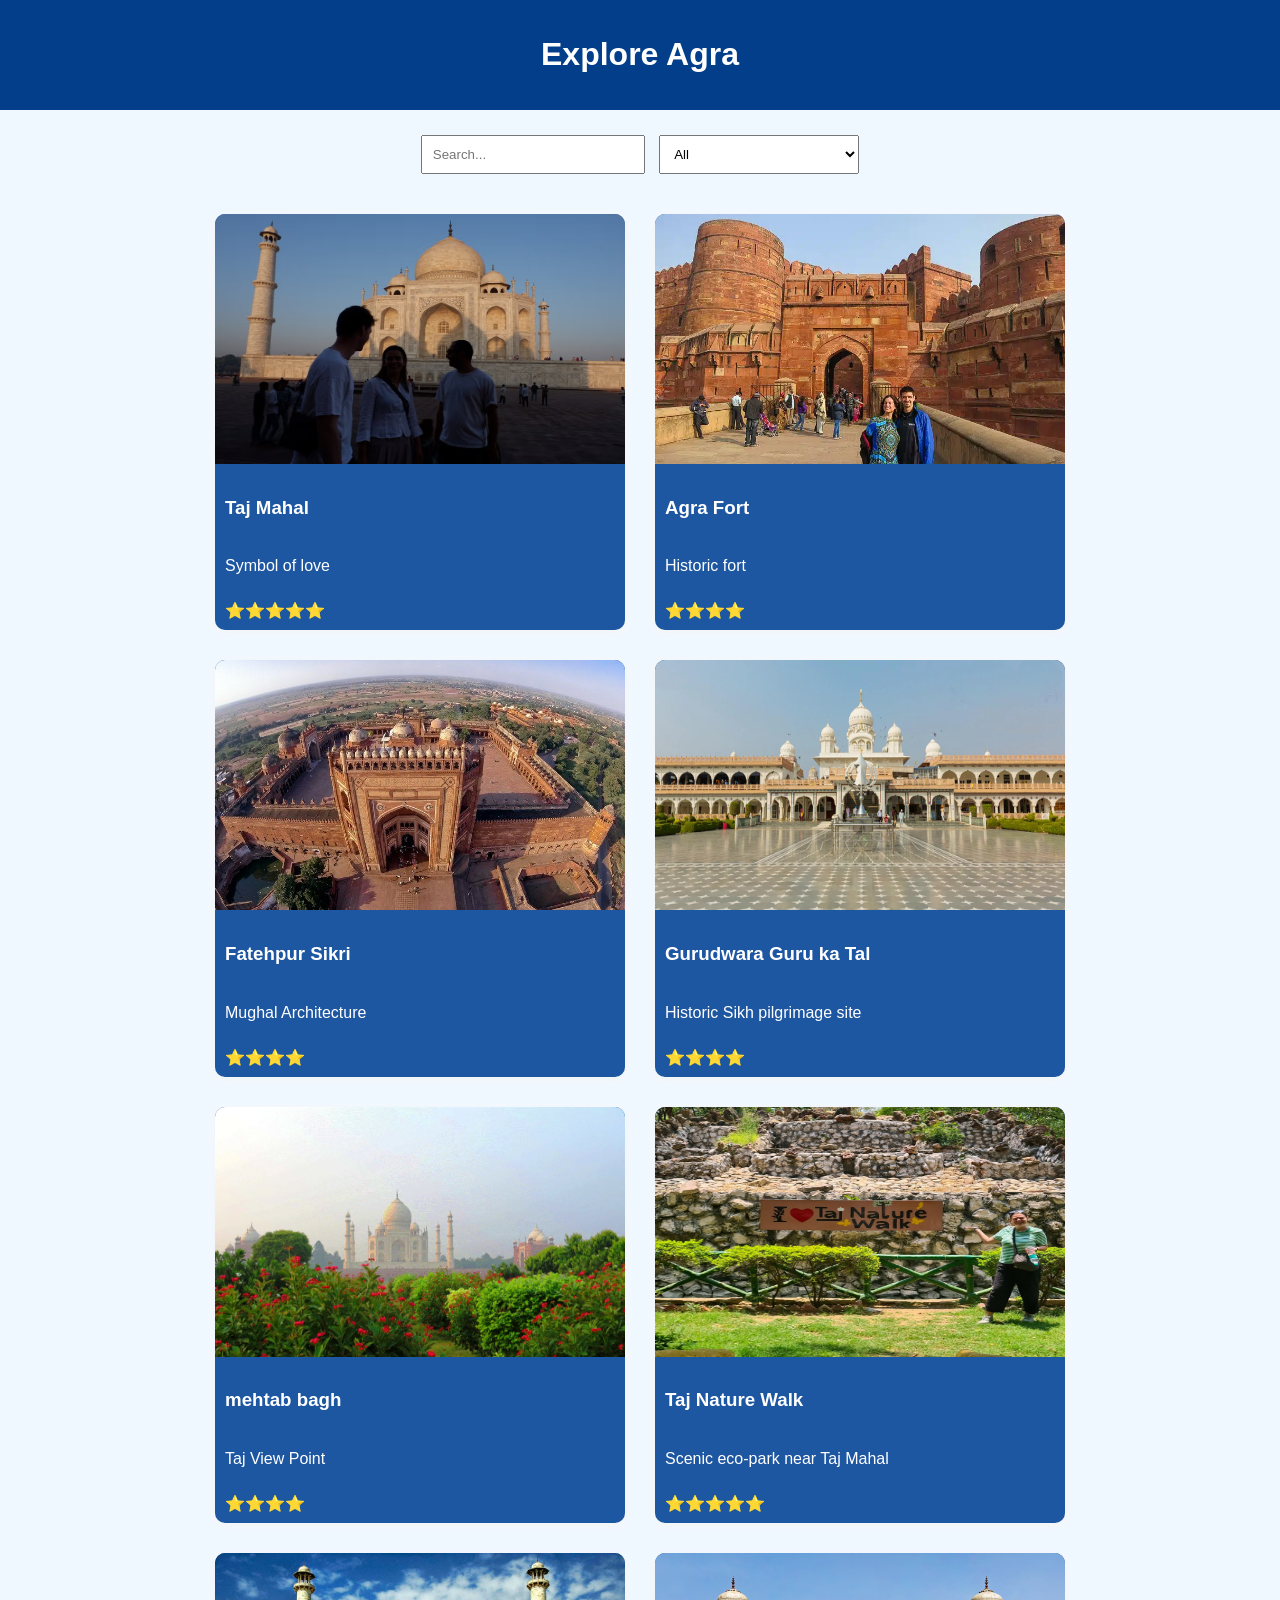
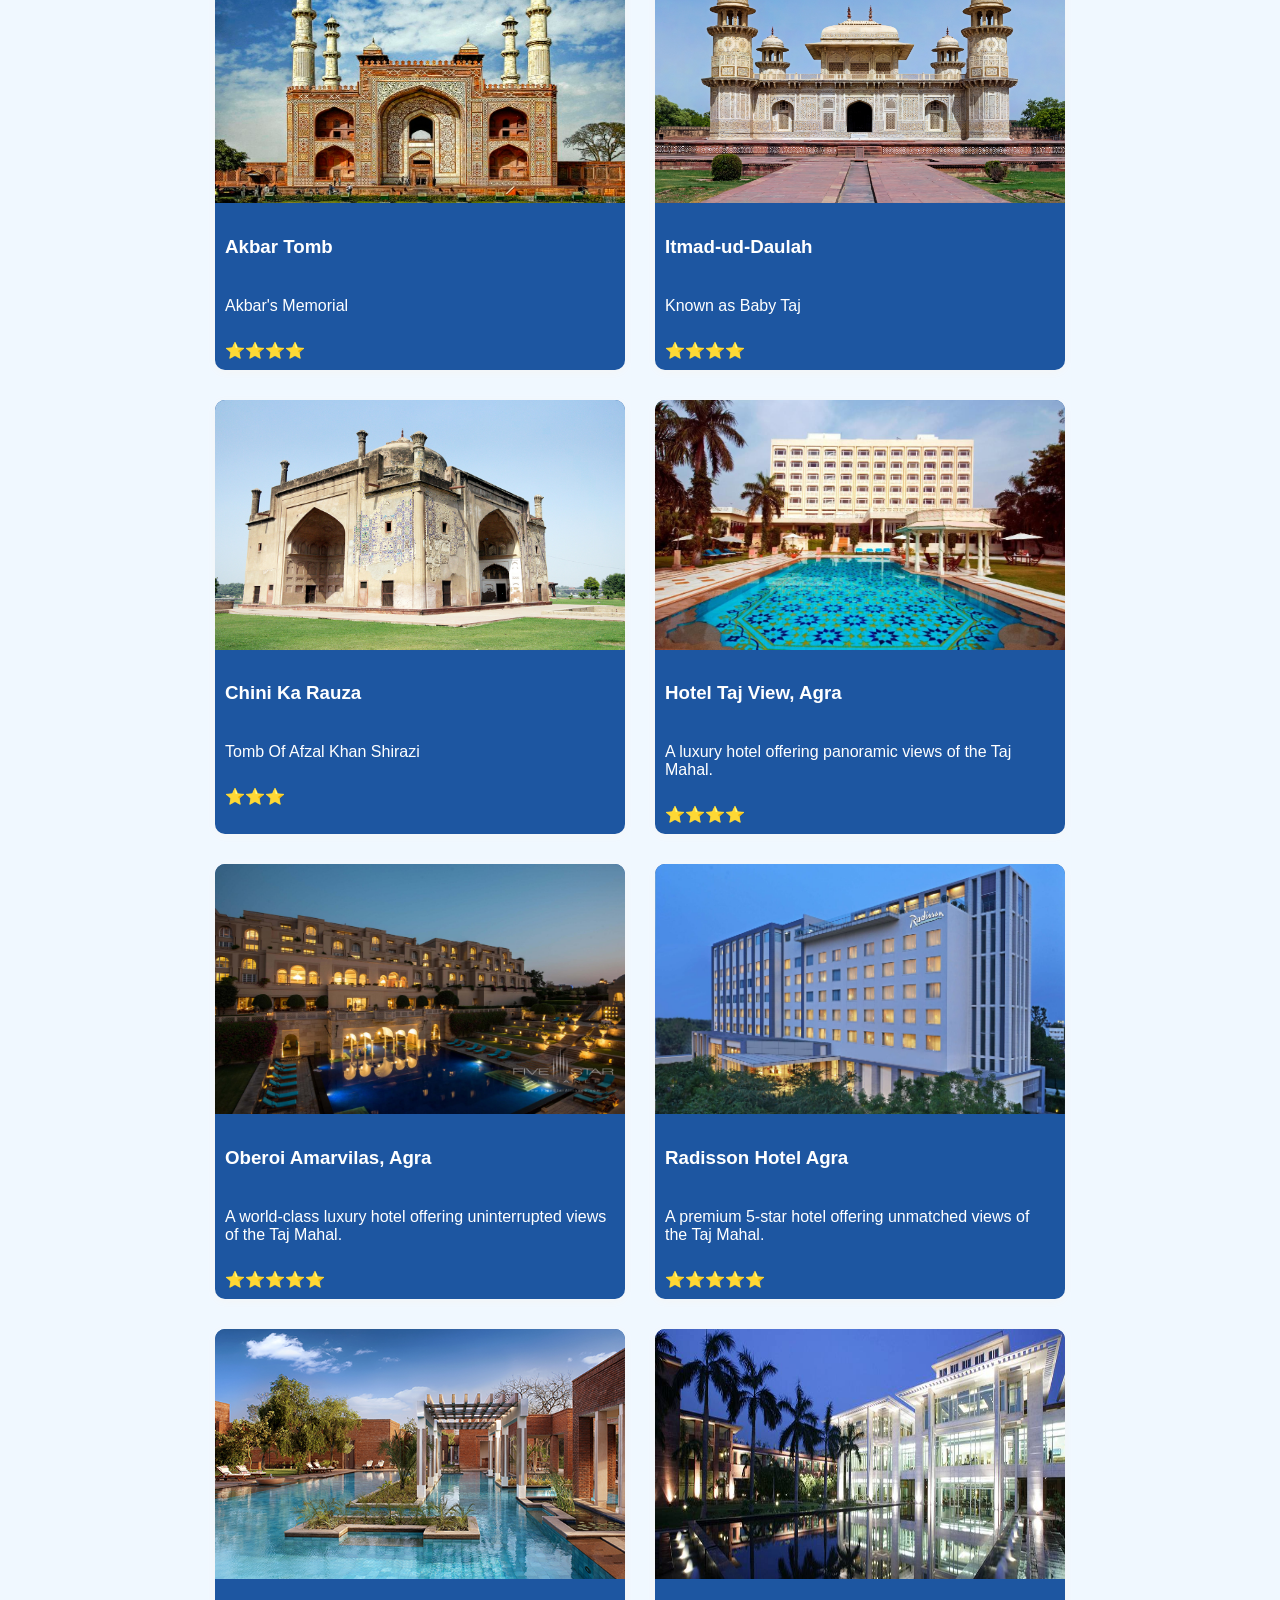
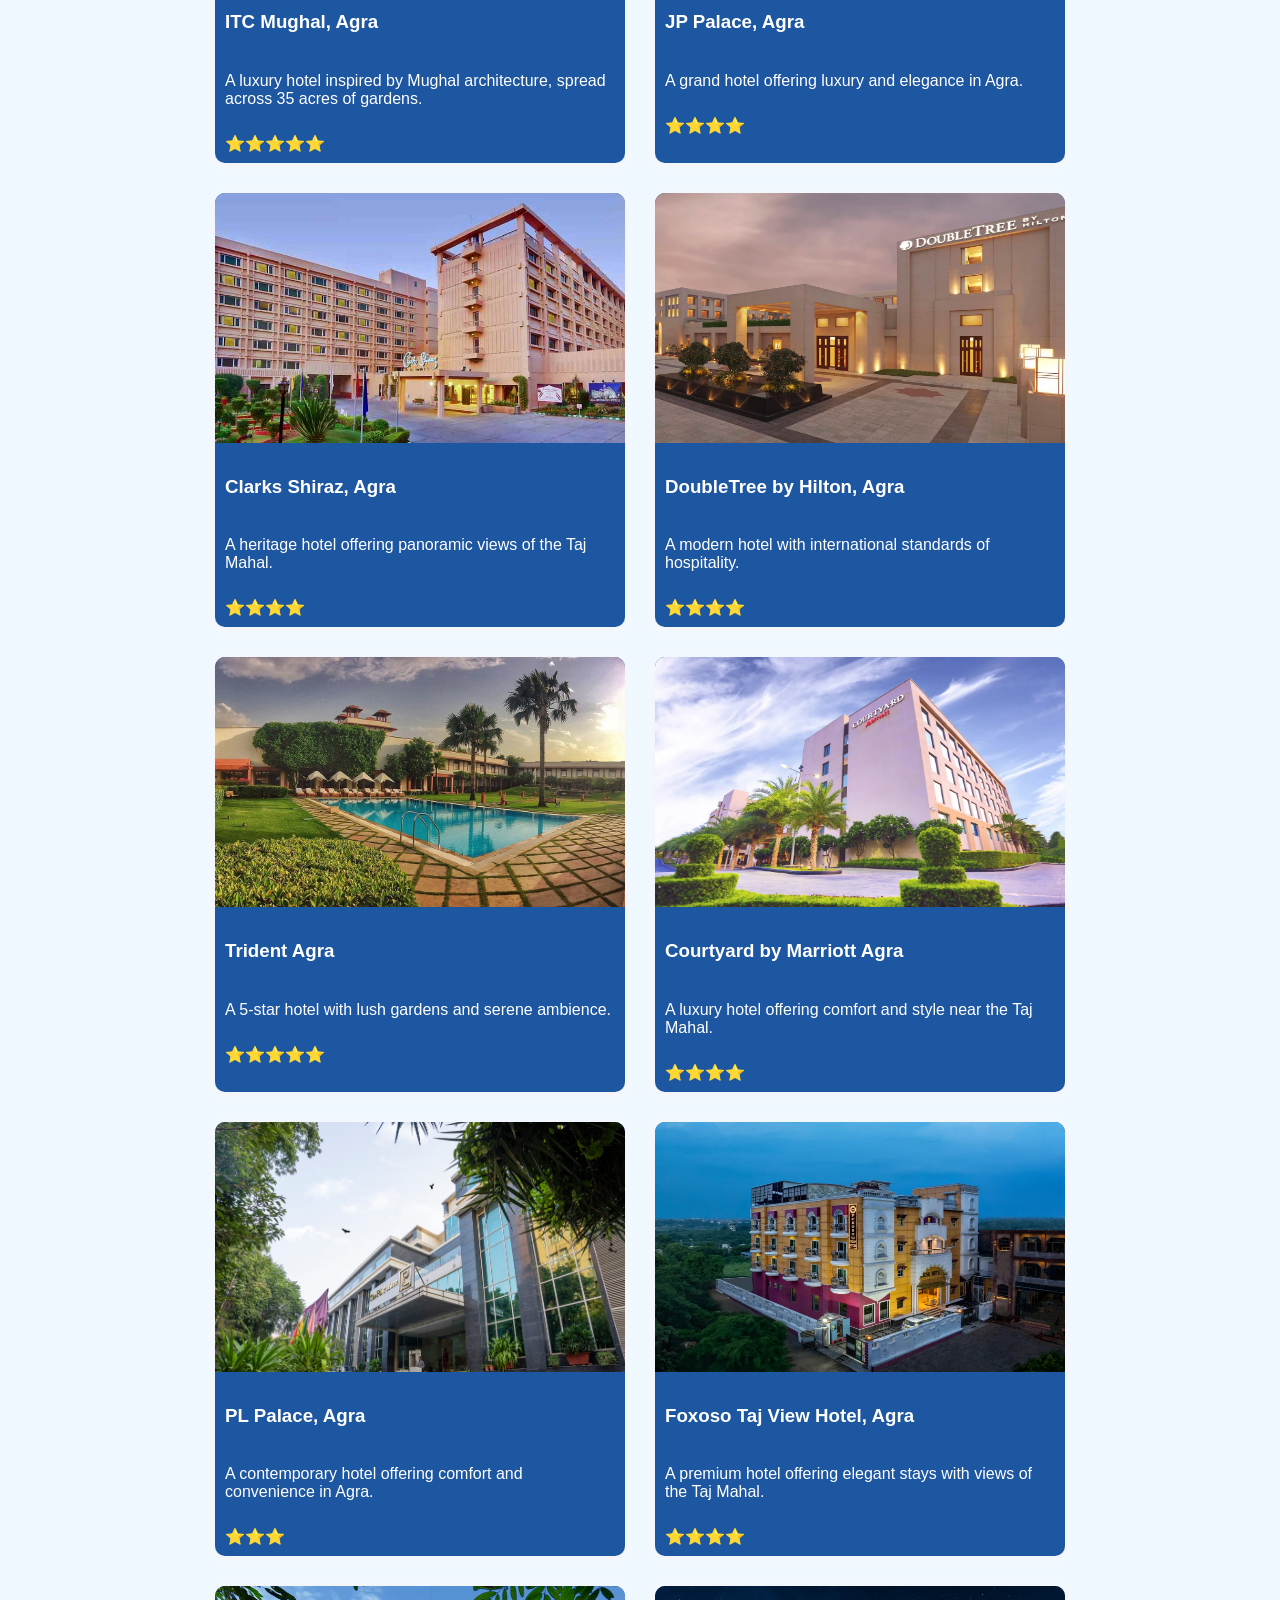
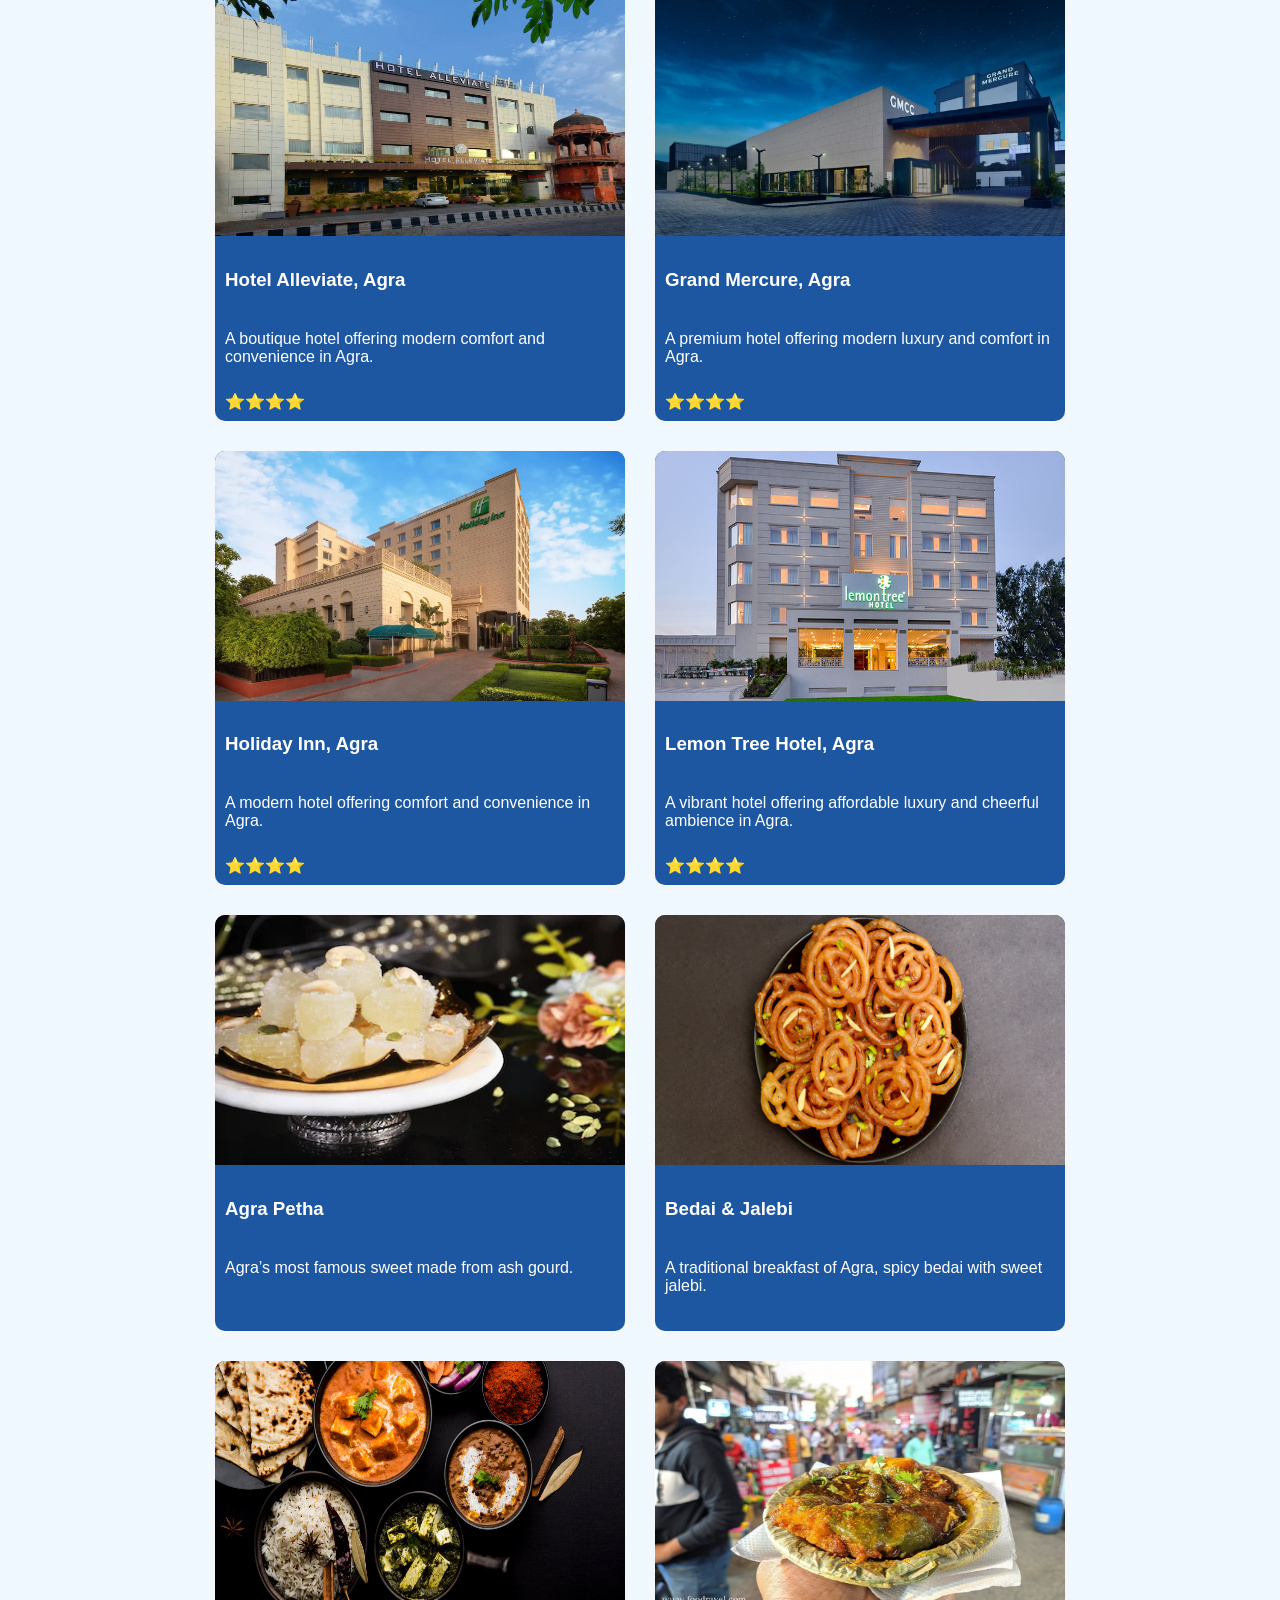
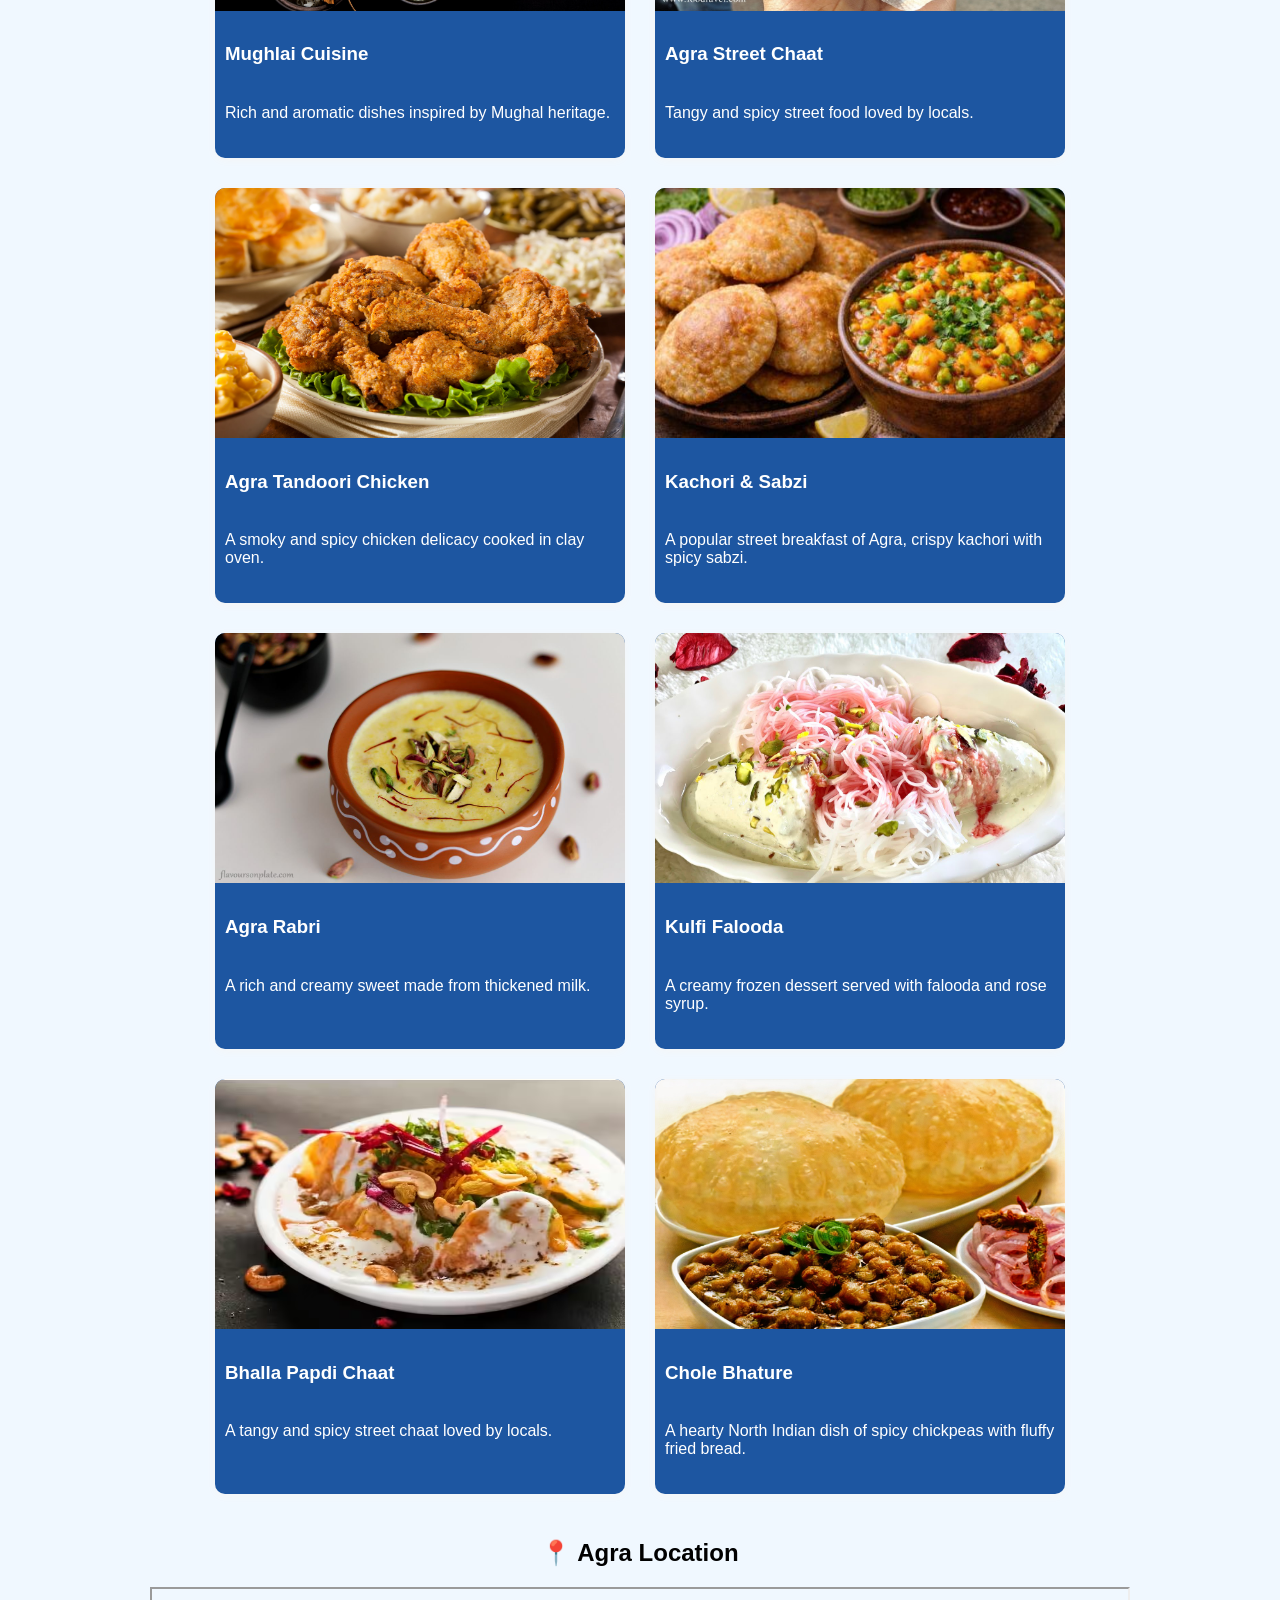
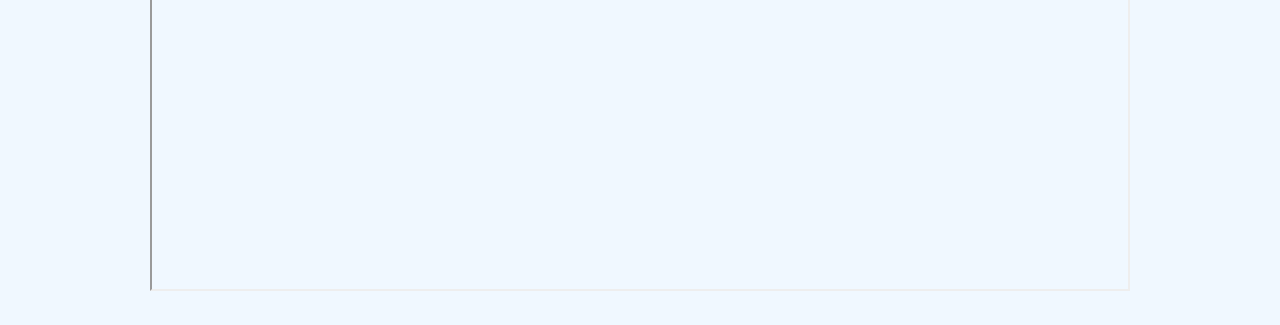
<file: explore.html>
<!DOCTYPE html>
<html lang="en">
<head>
<meta charset="UTF-8">
<title>Explore Agra</title>

<style>
body {
    font-family: Arial;
    margin: 0;
    background:#f0f8ff;
}

.header {
    background:#023E8A;
    color: white;
    padding: 15px;
    text-align: center;
}

/* Search */
.search-box {
    text-align: center;
    margin: 20px;
    position: relative;
}

.search-box input, select {
    padding: 10px;
    margin: 5px;
    width: 200px;
}

/* Suggestions */
#suggestions {
    position: absolute;
    background: white;
    width: 200px;
    left: 50%;
    transform: translateX(-50%);
    border: 1px solid #ccc;
    display: none;
}


#suggestions div {
    padding: 8px;
    cursor: pointer;
}

#suggestions div:hover {
    background: #eee;
}

/* Cards */
.container {
    display: flex;
    flex-wrap: wrap;
    justify-content: center;
}

.card {
    background:#1d56a1;
    width: 410px;
    margin: 15px;
    border-radius: 10px;
    box-shadow: 0px 2px 10px whitesmoke;
    overflow: hidden;
    transition: 0.3s;
    display: inline-block;
    color: white;

    }



.card:hover {
    transform: scale(1.05);
}

.card img {
    width: 100%;
    height: 250px;
}

.card h3, .card p {
    padding: 10px;
    color: white;
}

/* Rating */
.stars {
    color: gold;
    padding: 0 10px 10px;
    cursor: pointer;
}

/* Map */
.map {
    margin: 30px;
    text-align: center;
}


</style>
</head>

<body>

<div class="header">
    <h1>Explore Agra</h1>
</div>

<div class="search-box">
    <input type="text" id="searchInput" placeholder="Search...">
    
    <select id="filter">
        <option value="all">All</option>
        <option value="place">Places</option>
        <option value="hotel">Hotels</option>
        <option value="food">Food</option>
    </select>

    <div id="suggestions"></div>
</div>

<div class="container" id="results"></div>

<!-- Google Map -->
<div class="map">
    <h2>📍 Agra Location</h2>
    <iframe 
        src="https://www.google.com/maps?q=agra&output=embed"
        width="80%" height="300">
    </iframe>
</div>

<script>
let data = [
    // places
    {
  name: "Taj Mahal",
  type: "place",
  img: "image/3tajmahal.jpg",
  desc: "Symbol of love",
  rating: 5,
  timings: "6:00 AM – 6:30 PM (Closed on Fridays)",
  entryFee: "₹50 (Indian), ₹1100 (Foreigners)",
  bestTime: "Sunrise or Full Moon nights",
  nearby: "Mehtab Bagh, Agra Fort, Taj Nature Walk",
  paragraph: "The Taj Mahal is a famous monument located in Agra, India it was built by emperor Shah Jahan in memory of his beloved wife mumtaz Mahal It was designated as UNESCO World Heritage the Taj Mahal is made of white marble and is known For its beautiful architecture. It is considered one of the Seven Wonders of the World The monument took around 20 years to complete and finished in 1653 The Taj Mahal attract millions of visitors from all over the world every year It is a symbol of love and is often called the symbol of eternal love The Taj Mahal complex include a mosque a guest house, and beautiful garden The monument changes its color depending on the time of day and lighting conditions  Reservation effort are being made to protect and maintain the Kazmir for future generations Contain this wrong commitment and you stop telling me the inside of Taj Mahal it's decorated with precious stones",
  gallery: [
    "image/tajview1.jpg",
    "image/tajview2.jpg",
    "image/tajview3.jpg",
    "image/tajview4.jpg",
    "image/tajview5.jpg",
  ],
   map: "https://www.google.com/maps/embed?pb=!1m18!1m12!1m3!1d3620.123456789!2d78.042155!3d27.175015!2m3!1f0!2f0!3f0!3m2!1i1024!2i768!4f13.1!3m3!1m2!1s0x3974775f0f0f0f0f%3A0xabcdef123456789!2sTaj%20Mahal!5e0!3m2!1sen!2sin!4v1712345678901",
  contact: {
    phone: "+91-562-1234567",
    email: "info@tajmahalagra.com"
  }

    },
  {
  name: "Agra Fort",
  type: "place",
  img: "image/2agrafort.webp",
  desc: "Historic fort",
  rating: 4,
  timings: "Sunrise to Sunset",
  entryFee: "₹50 (Indian), ₹650 (Foreigners)",
  bestTime: "Winter mornings or evenings",
  nearby: "Taj Mahal (2 km), Mehtab Bagh",
  paragraph: "Located near the gardens of iconic Taj Mahal, The Agra Fort is a 18th century Mughal monument and a UNESCO World Heritage Site, This redstone fortress in Agra District,Uttar Pradesh stretches Across 2.5km and once house the Imperial City of the Mughal rulers . Agra Fort built by Emperor Akbar in 1565 AD This Fort is a masterpiece of design end construction within the fault are a number of exquisite buildings, Including the Moti masjid Diwan-i-Aam, Diwan-i-khas And Maussaman Burj, Where Emperor Shahza had died in imprisonment Jahangir Palace, Kas mehl and Sheesh mehl are the other important monuments inside the Fort",

  gallery: [
    "image/agrafortview1.jpg",
    "image/agrafortview2.jpg",
    "image/agrafortview3.jpg",
    "image/agrafortview4.jpg",
    "image/agrafortview5.jpg",
    "image/agrafortview6.jpg",
  ],
    map: "https://www.google.com/maps/embed?pb=!1m18!1m12!1m3!1d3620.567890123!2d78.008075!3d27.179514!2m3!1f0!2f0!3f0!3m2!1i1024!2i768!4f13.1!3m3!1m2!1s0x3974775fabcdef%3A0x123456789abcdef!2sAgra%20Fort!5e0!3m2!1sen!2sin!4v1712345678901",
  contact: {
    phone: "+91-562-2222222",
    email: "info@agrafort.com"
  }

},
{
  name: "Fatehpur Sikri",
  type: "place",
  img: "image/fathepur.jpg",
  desc: "Mughal Architecture",
  rating: 4,
  timings: "Sunrise to Sunset",
  entryFee: "₹50 (Indian), ₹610 (Foreigners)",
  bestTime: "October to March (pleasant weather)",
  nearby: "Buland Darwaza, Jama Masjid, Panch Mahal",
  paragraph:"Fatehpur Sikri, a city predominantly in red sand-stone, situated at a distance of 37 kms from Agra, was built by the Mughal Emperor Jalal-ud-din Mohammad Akbar, in honour of the great Sufi saint Sheikh Salim Chisti ; its magnificence and uniqueness offers a fine example of the emperor's architectural finesse. \nAkbar's tolerant religious views and interest in literature, architecture and fine arts gave the buildings at Fatehpur Sikri a charismatic blend of Islamic and Hindu elements in their style and design.At Fatehpur Sikri during sunset and sunrise, the turrets and domes create shadows and silhouette against the copper red sky; which truly is an inspirational scene for a painter's canvas or the visitor's eyes.Fatehpur Sikri is enclosed by a 11 kms long fortification wall interspersed with numerous gateways. The remains of the great city; the Imperial Palace Complex, the intricately built marble tomb of the great Sufi saint, Sheikh Salim Chisti and the grand mosque are second only to The Taj Mahal, a benchmark of architectural beauty.A rich imagination is all it takes to transport any visitor to the era of gold tapestry, drapes, rich plush carpets and the royalty of the Mughal courts.",
   gallery: [
    "image/fathepurview1.jpg",
    "image/fathepurview2.jpg",
    "image/fathepurview3.jpg",
    "image/fathepurview4.jpg",
    "image/fathepurview5.jpg",
    "image/fathepurview6.jpg",

  ],
  map: "https://www.google.com/maps/embed?pb=!1m18!1m12!1m3!1d3621.123456789!2d77.6675!3d27.0937!2m3!1f0!2f0!3f0!3m2!1i1024!2i768!4f13.1!3m3!1m2!1s0x3973fd123456789%3A0xabcdef987654321!2sFatehpur%20Sikri!5e0!3m2!1sen!2sin!4v1712345678901",
  contact: {
    phone: "+91-561-3333333",
    email: "info@fatehpursikri.com"
  }

},
   {
  name: "Gurudwara Guru ka Tal",
  type: "place",
  img: "image/gurukatal.jpg",
  desc: "Historic Sikh pilgrimage site",
  rating: 4,
  timings: "5:00 AM – 10:00 PM",
  entryFee: "No entry fee",
  bestTime: "Morning or during Gurpurab celebrations",
  nearby: "Akbar’s Tomb (Sikandra), Agra city markets",
  paragraph:"Gurudwara Guru Ka Taal in Agra is a revered Sikh Gurudwara, associated with Guru Hargobind Sahib Ji, the sixth Guru of the Sikhs. Situated on the banks of the Yamuna River, this historical Gurudwara holds great significance for Sikhs and is an important site of pilgrimage.\n It is believed to be the place where Guru Hargobind Ji stayed while visiting Agra, and the Taal (lake) here is named in his honor. The Gurudwara features beautiful architecture, with serene surroundings that provide a peaceful atmosphere for worship and reflection.\nDevotees and visitors can participate in the daily prayers, listen to the continuous recitation of the Guru Granth Sahib, and experience the tradition of Langar, the free community meal served to all. The Gurudwara is open to all visitors and offers a welcoming environment for people of all backgrounds to come and pay their respects.",
   gallery: [
    "image/gurudwaraview1.jpg",
    "image/gurudwaraview2.jpg",
    "image/gurudwaraview3.jpg",
    "image/gurudwaraview4.jpg",
  ],
   map: "https://www.google.com/maps/embed?pb=!1m18!1m12!1m3!1d3621.567890123!2d78.0055!3d27.2075!2m3!1f0!2f0!3f0!3m2!1i1024!2i768!4f13.1!3m3!1m2!1s0x397477123456789%3A0xabcdef987654321!2sGuru%20Ka%20Tal!5e0!3m2!1sen!2sin!4v1712345678901",
  contact: {
    phone: "+91-562-4444444",
    email: "info@gurukatalagra.com"
  }
},
 {
  name: "mehtab bagh",
  type: "place",
  img: "image/mehtabagh.gif",
  desc: "Taj View Point",
  rating: 4,
  timings: "Sunrise to Sunset",
  entryFee: "₹50 (Indian), ₹610 (Foreigners)",
  bestTime: "October to March (pleasant weather)",
  nearby: "Buland Darwaza, Jama Masjid, Panch Mahal",
  paragraph:"Mehtab Bagh, also known as the Moonlight Garden, is located next to the Taj Mahal. This stunning garden offers a mesmerising experience from morning to night. It's said to be the perfect spot to enjoy a breathtaking view of the Taj Mahal without the usual crowds. Legend has it that Emperor Shah Jahan designed the garden so that he could admire the Taj Mahal in all its beauty. And on moonlit nights, the reflection of the Taj Mahal in the water of Mehtab Bagh is simply magical! \nBuilt in the Charbagh style, the garden featured beautiful white walkways, grand fountains with reflecting pools and airy pavilions decorated with colourful fruit trees reminiscent of Paradise Gardens. The garden was initially designed as a crescent shape with pools and fountains but was eventually changed to its current square layout. This was due to the frequent flooding during the early 1900s, which damaged many of the older features. The Archaeological Survey of India (ASI) restored it to its original state by 1994.",
   gallery: [
    "image/mehtabview1.jpg",
    "image/mehtabview2.jpg",
    "image/mehtabview3.jpg",
    "image/mehtabview4.jpg",
  ],
  map: "https://www.google.com/maps/embed?pb=!1m18!1m12!1m3!1d3620.987654321!2d78.0410!3d27.1800!2m3!1f0!2f0!3f0!3m2!1i1024!2i768!4f13.1!3m3!1m2!1s0x397477abcdef123%3A0x987654321abcdef!2sMehtab%20Bagh!5e0!3m2!1sen!2sin!4v1712345678901",
  contact: {
    phone: "+91-562-6666666",
    email: "info@mehtabbaghagra.com"
  }

},
 {
  name: "Taj Nature Walk",
  type: "place",
  img: "image/tajnature.jpg",
  desc: "Scenic eco-park near Taj Mahal",
  rating: 5,
  timings: "6:00 AM – 6:00 PM",
  entryFee: "₹20 (Indian), ₹100 (Foreigners)",
  bestTime: "Morning for bird watching or evening stroll",
  nearby: "Taj Mahal, Mehtab Bagh, Yamuna Riverfront",
  paragraph:"The Taj nature walk is located on Fatehabad road, 500 meter away from Taj Mahal east gate. It spreads up to the right bank of the river Yamuna. The Taj nature walk is a green belt area, having variety of thorny and broad-leaved tree species dotted with high grasslands. These high grassland mounds provide a unique platform to enjoy the beauty of Taj Mahal from different directions. The Taj has variation in its hue, colour and radiance with respect to time and season. Along with six grass mounds, there is a nine km long nature trail providing visuals of Taj Mahal from different settings.",
   gallery: [
    "image/naturewalkview1.jpg",
    "image/naturewalkview2.jpg",
    "image/naturewalkview3.jpg",
    "image/naturewalkview4.jpg",
  ],
  map: "https://www.google.com/maps/embed?pb=!1m18!1m12!1m3!1d3620.987654321!2d78.0450!3d27.1700!2m3!1f0!2f0!3f0!3m2!1i1024!2i768!4f13.1!3m3!1m2!1s0x397477abcdef123%3A0x987654321abcdef!2sTaj%20Nature%20Walk!5e0!3m2!1sen!2sin!4v1712345678901",
  contact: {
    phone: "+91-562-5555555",
    email: "info@tajnaturewalk.com"
  }

},
{
  name: "Akbar Tomb",
  type: "place",
  img: "image/akbartomb.jpg",
  desc: "Akbar's Memorial",
  rating: 4,
  timings: "Sunrise to Sunset",
  entryFee: "₹50 (Indian), ₹610 (Foreigners)",
  bestTime: "October to March (pleasant weather)",
  nearby: "Buland Darwaza, Jama Masjid, Panch Mahal",
  paragraph: "Emperor Akbar's Tomb stands as an architectural masterpiece in Sikandra and testifies to his lasting legacy as Mughal Emperor. This grand mausoleum seamlessly fuses Hindu, Islamic and Persian elements in order to reflect Akbar's ideals of inclusivity, peace and unity; his influence over Sikandar city can be seen here forever! It remains an incredible monument today. \nEmperor Akbar's Tomb is not only one of Sikandra's largest monuments but also among India's best preserved Mughal structures, captivating history enthusiasts from near and far. Its grandeur and historical importance make it a must-visit location, offering visitors a window into Mughal heritage. As you explore this magnificent tomb, you may even spot langurs - black-faced monkeys that have taken shelter within the lush gardens surrounding its mausoleum.",
     gallery: [
    "image/akbartombview1.jpg",
    "image/akbartombview2.jpg",
    "image/akbartombview3.jpg",
    "image/akbartombview4.jpg",
  ],
   map: "https://www.google.com/maps/embed?pb=!1m18!1m12!1m3!1d3621.987654321!2d78.0050!3d27.2070!2m3!1f0!2f0!3f0!3m2!1i1024!2i768!4f13.1!3m3!1m2!1s0x397477abcdef123%3A0x987654321abcdef!2sAkbar's%20Tomb%20Sikandra!5e0!3m2!1sen!2sin!4v1712345678901",
  contact: {
    phone: "+91-562-7777777",
    email: "info@akbarstombagra.com"
  }
},
 {
  name: "Itmad‑ud‑Daulah",
  type: "place",
  img: "image/etmadaula.jpg",
  desc: "Known as Baby Taj",
  rating: 4,
  timings: "Sunrise to Sunset",
  entryFee: "₹30 (Indian), ₹310 (Foreigners)",
  bestTime: "Morning or evening for photography",
  nearby: "Yamuna Riverfront, Mehtab Bagh, Taj Mahal",
  paragraph:"Itmad-ud-Daulah’s Tomb is in the Moti Bagh area of Agra. It’s 6 km away from Taj Mahal, on the way to Mehtab Bagh. The mausoleum stands as a large jewel box along the banks of the Yamuna River, looking like a smaller replica of the Taj Mahal. \nAlso referred to as “Baby Taj”, I’timad-ud-Daulah’s Tomb Agra is a mausoleum of a minister in the Mughal court. I’timad-ud-Daulah (earlier known as Mir Gheyas Beg) was the father of Nur Jahan, the wife of Jahangir. And she got this tomb built.\nThe Tomb of Itimad-ud-Daulah in Agra stands gracefully amidst a Charbagh-style garden. The beautifully landscaped garden and intricate inlay work on marble captivate anyone who visits the place. If you’re in Agra, you must visit this one-of-a-kind structural landmark of the city \nIt was the first tomb in India to be made entirely of marble. It marked the transition from the earlier Mughal establishments of red sandstone to full-fledged white marble marvels. It’s also considered to be an inspiration for the Taj Mahal.\nWhile I’timad-ud-Daulah’s tomb may lack the magnificence of many Mughal-era structures, it’s proof of the artistic prowess of the time. It’s an embodiment of their lavish artistic sensibilities.",
     gallery: [
    "image/itmaduddaulahview1.jpg",
    "image/itmaduddaulahview2.jpg",
    "image/itmaduddaulahview3.jpg",
    "image/itmaduddaulahview4.jpg",
  ],
    map: "https://www.google.com/maps/embed?pb=!1m18!1m12!1m3!1d3620.987654321!2d78.0420!3d27.1900!2m3!1f0!2f0!3f0!3m2!1i1024!2i768!4f13.1!3m3!1m2!1s0x397477abcdef123%3A0x987654321abcdef!2sItmad-ud-Daulah's%20Tomb!5e0!3m2!1sen!2sin!4v1712345678901",
  contact: {
    phone: "+91-562-8888888",
    email: "info@babytaajagra.com"
  }

},
{
  name: "Chini Ka Rauza",
  type: "place",
  img: "image/chinikarauza.jpg",
  desc: "Tomb Of Afzal Khan Shirazi",
  rating: 3,
  timings: "Sunrise to Sunset",
  entryFee: "No Entry Fee",
  bestTime: "Morning ",
  nearby: "Itmad‑ud‑Daulah and Yamuna River",
  paragraph:"Chini Ka Rauza is a mausoleum located in Agra, India. It was built in the 17th century and is known for its beautiful Persian-style architecture. The tomb is made of glazed tiles and has intricate carvings and calligraphy on its walls. It is the final resting place of Allama Afzal Khan Mullah, who was a scholar and poet during the reign of Mughal Emperor Shah Jahan. The Chini Ka Rauza is a popular tourist attraction in Agra and is often visited by those interested in Mughal history and architecture. The mausoleum is a testament to the rich cultural heritage of India and is a must-visit for anyone traveling to Agra.",
  gallery: [
    "image/chinirozaview1.jpg",
    "image/chinirozaview2.jpg",
    "image/chinirozaview3.jpg",
    "image/chinirozaview4.jpg",
  ],
    map: "https://www.google.com/maps/embed?pb=!1m18!1m12!1m3!1d3621.567890123!2d78.0500!3d27.2000!2m3!1f0!2f0!3f0!3m2!1i1024!2i768!4f13.1!3m3!1m2!1s0x397477abcdef123%3A0x987654321abcdef!2sChini%20Ka%20Rauza!5e0!3m2!1sen!2sin!4v1712345678901",
  contact: {
    phone: "+91-562-9999999",
    email: "info@chinikarauzaagra.com"
  }

 },

// hotels
 {
  type: "hotel",
  name: "Hotel Taj View, Agra",
  img: "image/tajhotel.jpeg",
  desc: "A luxury hotel offering panoramic views of the Taj Mahal.",
  rating:4,
  paragraph: "Hotel Taj View is known for its prime location and breathtaking views of the Taj Mahal. Guests can enjoy spacious rooms, fine dining, and warm hospitality. The hotel combines modern amenities with traditional charm, making it a popular choice for both leisure and business travellers.",
  rooms: [
    "Deluxe Rooms with Taj Mahal view",
    "Executive Suites",
    "Luxury Suites"
  ],
  facilities: [
    "Panoramic Taj Mahal views",
    "Swimming pool",
    "Fine dining restaurants",
    "Spa and wellness centre",
    "Conference and banquet halls"
  ],
  timings: "Check-in: 2:00 PM | Check-out: 12:00 PM",
  entryFee: "Room tariffs start from ₹7,000 per night",
  bestTime: "October to March for pleasant weather",
  nearby: "Taj Mahal (1 km), Agra Fort (3 km), Mehtab Bagh (4 km)",
  gallery: [
    "image/tajviewroom.jpg",
    "image/tajviewpool.jpg",
    "image/tajviewrooftop.jpg",
    "image/tajviewresturant.jpg",
    "image/tajviewlobby.jpg",
    "image/tajviewspa.jpg",
  ],
   map: "https://www.google.com/maps/embed?pb=!1m18!1m12!1m3!1d3620.987654321!2d78.0425!3d27.1755!2m3!1f0!2f0!3f0!3m2!1i1024!2i768!4f13.1!3m3!1m2!1s0x397477abcdef123%3A0x987654321abcdef!2sHotel%20Taj%20View%20Agra!5e0!3m2!1sen!2sin!4v1712345678901",
  contact: {
    phone: "+91-562-1234567",
    email: "reservations@tajviewagra.com"
  }

},
{
  type: "hotel",
  name: "Oberoi Amarvilas, Agra",
  img: "image/oberoi.jpg",
  desc: "A world-class luxury hotel offering uninterrupted views of the Taj Mahal.",
  rating:5.5,
  
  paragraph: "Oberoi Amarvilas is renowned for its Mughal-inspired architecture, landscaped gardens, and unmatched hospitality. Every room offers a direct view of the Taj Mahal. Guests can enjoy fine dining at Bellevue, relax at the Oberoi Spa, and experience royal luxury with personalized services.",
  rooms: [
    "Premier Rooms with Taj Mahal view",
    "Deluxe Suites with private balcony",
    "Luxury Suites with personalized butler service",
    "Presidential Suite with grand interiors"
  ],
  facilities: [
    "Uninterrupted Taj Mahal views from all rooms",
    "Oberoi Spa with Ayurvedic therapies",
    "Fine dining restaurants (Bellevue, Esphahan)",
    "Outdoor swimming pool",
    "24-hour butler service",
    "Conference and banquet facilities"
  ],
  timings: "Check-in: 2:00 PM | Check-out: 12:00 PM",
  entryFee: "Room tariffs start from ₹27,000-₹65,000 per night",
  bestTime: "October to March for clear Taj Mahal views",
  nearby: "Taj Mahal (600 meters), Agra Fort (3 km), Mehtab Bagh (4 km)",
  gallery: [
    "image/oberoiroom.jpg",
    "image/oberoispa.jpg",
    "image/oberoibanquet.jpg",
    "image/oberoipool.jpg",
    "image/oberoiview.jpg",
  ],
   map: "https://www.google.com/maps/embed?pb=!1m18!1m12!1m3!1d3620.987654321!2d78.0429!3d27.1756!2m3!1f0!2f0!3f0!3m2!1i1024!2i768!4f13.1!3m3!1m2!1s0x397477abcdef123%3A0x987654321abcdef!2sThe%20Oberoi%20Amarvilas%20Agra!5e0!3m2!1sen!2sin!4v1712345678901",
  contact: {
    phone: "+91-562-2234567",
    email: "reservations@oberoiamarvilas.com"
  }

},
   {
  type: "hotel",
  name: "Radisson Hotel Agra",
  img: "image/radissonhotel.jpg",
  desc: "A premium 5-star hotel offering unmatched views of the Taj Mahal.",
  rating:5,
  paragraph: "Radisson Hotel Agra blends modern luxury with old-world charm. Guests can savour Indian classics at Jhankar, dine under the stars at SkyDeck, and enjoy a refreshing pool, soothing spa, and pet-friendly hospitality.",
  rooms: ["Deluxe Rooms", "Executive Suites", "Presidential Suite"],
  facilities: ["Infinity pool", "Spa", "Fitness centre", "Dining options", "Conference halls", "Pet-friendly services"],
  timings: "Check-in: 3:00 PM | Check-out: 12:00 PM",
  entryFee: "Room tariffs start from ₹3,300 to ₹5,500 per night",
  bestTime :"October to March",
  nearby: "Taj Mahal Road, Near Raj Palace, Telipara, Tajganj, Agra",
    gallery: [
    "image/radissonroom.jpg",
    "image/radissonbar.jpg",
    "image/radissonbanquet.jpg",
    "image/radissonpool.jpg",
    "image/radissonlobby.jpg",
  ],
   map: "https://www.google.com/maps/embed?pb=!1m18!1m12!1m3!1d3620.987654321!2d78.0427!3d27.1760!2m3!1f0!2f0!3f0!3m2!1i1024!2i768!4f13.1!3m3!1m2!1s0x397477abcdef123%3A0x987654321abcdef!2sRadisson%20Hotel%20Agra!5e0!3m2!1sen!2sin!4v1712345678901",
  contact: {
    phone: "+91-562-2244444",
    email: "reservations@radissonagra.com"
  }

},

{
  type: "hotel",
  name: "ITC Mughal, Agra",
  img: "image/itcmughal.jpg",
  desc: "A luxury hotel inspired by Mughal architecture, spread across 35 acres of gardens.",
  rating: 5.5,
  paragraph: "ITC Mughal offers a royal experience with Mughal-inspired architecture and lush gardens. Guests can indulge in award-winning spa therapies, enjoy fine dining at Peshawri, and relax in opulent suites.",
  rooms: ["Mughal Chambers", "Royal Suites", "Presidential Villas"],
  facilities: ["Mughal-inspired spa","Fine dining at Peshawri","Outdoor pool","Banquet halls","Kids play area"],
  timings: "Check-in: 3:00 PM | Check-out: 12:00 PM",
  entryFee: "Room tariffs start from ₹ 11,625 per night +₹ 2,093 taxes & fees",
  bestTime: "October to March",
  nearby: " Fatehabad road,Taj Ganj, Agra, Uttar Pradesh 1.6 km drive to Taj Mahal (East Gate",
   gallery: [
    "image/itcroom.jpg",
    "image/itcbar.jpg",
    "image/itcbanquet.jpg",
    "image/itcpool.jpg",
    "image/itclobby.jpg",
  ],
   map: "https://www.google.com/maps/embed?pb=!1m18!1m12!1m3!1d3620.987654321!2d78.0428!3d27.1758!2m3!1f0!2f0!3f0!3m2!1i1024!2i768!4f13.1!3m3!1m2!1s0x397477abcdef123%3A0x987654321abcdef!2sITC%20Mughal%20Hotel%20Agra!5e0!3m2!1sen!2sin!4v1712345678901",
  contact: {
    phone: "+91-562-2233333",
    email: "reservations@itcmughalagra.com"
  }

},

   {
  type: "hotel",
  name: "JP Palace, Agra",
  img: "image/jaypeepalace.jpg",
  desc: "A grand hotel offering luxury and elegance in Agra.",
  rating: 4,
  paragraph: "JP Palace is known for its majestic architecture, spacious rooms, and fine dining options. It offers a luxurious stay close to Agra’s attractions.",
  rooms: ["Deluxe Rooms","Luxury Suites","Presidential Suite"],
  facilities: ["Swimming pool","Spa","Restaurants","Banquet halls","Conference facilities"],
  timings: "Check-in: 2:00 PM | Check-out: 12:00 PM",
  entryFee: "Room tariffs start from ₹ 6,228 per night + ₹ 335 taxes & fees",
  bestTime: "October to March",
  nearby: "Jaypee Palace Hotel and Convention Centre Fatehabad Road, Agra Uttar Pradesh 3.1 km drive to Shilpgram",
   gallery: [
    "image/jppalaceroom.jpg",
    "image/jppalaceclub.jpg",
    "image/jppalaceconfrence.jpg",
    "image/jppalacepool.jpg",
    "image/jppalacegrandbuffet.jpg",
  ],
    map: "https://www.google.com/maps/embed?pb=!1m18!1m12!1m3!1d3620.987654321!2d78.0426!3d27.1757!2m3!1f0!2f0!3f0!3m2!1i1024!2i768!4f13.1!3m3!1m2!1s0x397477abcdef123%3A0x987654321abcdef!2sJaypee%20Palace%20Hotel%20Agra!5e0!3m2!1sen!2sin!4v1712345678901",
  contact: {
    phone: "+91-562-2330800",
    email: "reservations@jaypeehotels.com"
  }

 
},
    {
  type: "hotel",
  name: "Clarks Shiraz, Agra",
  img: "image/clarkshiraz.jpg",
  desc: "A heritage hotel offering panoramic views of the Taj Mahal.",
  rating: 4,
  paragraph: "Clarks Shiraz combines heritage charm with modern amenities. Guests can enjoy rooftop dining, spacious rooms, and warm hospitality.",
  rooms: ["Deluxe Rooms","Luxury Suites"],
  facilities: ["Rooftop restaurant","Swimming pool","Banquet halls","Spa"],
  timings: "Check-in: 12:00 PM | Check-out: 11:00 AM",
  entryFee: "Room tariffs start from ₹6,000 per night",
  bestTime: "October to March",
  nearby: " Taj Road 1.8 km drive to Taj Mahal (West Gate",
    gallery: [
    "image/clarksroom.jpg",
    "image/clarkspool.jpg",
    "image/clarkslobby.jpg",
    "image/clarksresturant.jpg",
    "image/clarksview.jpg",

  ],
   map: "https://www.google.com/maps/embed?pb=!1m18!1m12!1m3!1d3620.987654321!2d78.0426!3d27.1762!2m3!1f0!2f0!3f0!3m2!1i1024!2i768!4f13.1!3m3!1m2!1s0x397477abcdef123%3A0x987654321abcdef!2sHotel%20Clarks%20Shiraz%20Agra!5e0!3m2!1sen!2sin!4v1712345678901",
  contact: {
    phone: "+91-562-2227777",
    email: "reservations@clarksshiraz.com"
  }

},

    {
  type: "hotel",
  name: "DoubleTree by Hilton, Agra",
  img: "image/doubletree.jpg",
  desc: "A modern hotel with international standards of hospitality.",
  rating: 4.5,
  paragraph: "DoubleTree by Hilton offers contemporary rooms, multiple dining options, and a refreshing pool. Known for its warm service and luxury amenities.",
  rooms: ["Standard Rooms","Executive Rooms","Suites"],
  facilities: ["Swimming pool","bar","Restaurant","Banquet halls"],
  timings: "Check-in: 3:00 PM | Check-out: 12:00 PM",
  entryFee: "Room tariffs start from ₹ 4,200 per night + ₹ 210 taxes & fees",
  bestTime: "October to March",
  nearby: "B/H - 1 and 2, Taj Nagri Phase II 2.9 km drive to Shilpgram",
      gallery: [
    "image/doubletreeroom.jpg",
    "image/doubletreepool.jpg",
    "image/doubletreelobby.jpg",
    "image/doubletreespa.jpg",
    "image/doubletreebar.jpg",

  ],
    map: "https://www.google.com/maps/embed?pb=!1m18!1m12!1m3!1d3620.987654321!2d78.0424!3d27.1761!2m3!1f0!2f0!3f0!3m2!1i1024!2i768!4f13.1!3m3!1m2!1s0x397477abcdef123%3A0x987654321abcdef!2sDoubleTree%20by%20Hilton%20Agra!5e0!3m2!1sen!2sin!4v1712345678901",
  contact: {
    phone: "+91-562-4022222",
    email: "reservations@hiltonagra.com"
  }

},
   

    {
  type: "hotel",
  name: "Trident Agra",
  img: "image/trident.jpg",
  desc: "A 5-star hotel with lush gardens and serene ambience.",
  rating: 5,
  paragraph: "Trident Agra offers a peaceful stay with landscaped gardens, swimming pool, and fine dining options. It is family-friendly and close to the Taj Mahal.",
  rooms: ["Garden View Rooms","Pool View Rooms","Suites"],
  facilities: ["Swimming pool","Kids play area","Restaurant","Spa","Conference hall"],
  timings: "Check-in: 2:00 PM | Check-out: 12:00 PM",
  entryFee: "Room tariffs start from ₹ 5,500 per night+ ₹ 275 taxes & fees",
  bestTime: "October to March",
  nearby: "Fatehabad Road, Next to TDI Mall 1.8 km drive to Shilpgram",
    gallery: [
    "image/tridentroom.jpg",
    "image/tridentpool.jpg",
    "image/tridentconfrence.jpg",
    "image/tridentglasshouse.jpg",
    "image/tridentkids.jpg",
    "image/tridentview.jpg",
  ],
    map: "https://www.google.com/maps/embed?pb=!1m18!1m12!1m3!1d3620.987654321!2d78.0430!3d27.1763!2m3!1f0!2f0!3f0!3m2!1i1024!2i768!4f13.1!3m3!1m2!1s0x397477abcdef123%3A0x987654321abcdef!2sTrident%20Hotel%20Agra!5e0!3m2!1sen!2sin!4v1712345678901",
  contact: {
    phone: "+91-562-2233334",
    email: "reservations@tridenthotels.com"
  }

},
    {
  type: "hotel",
  name: "Courtyard by Marriott Agra",
  img: "image/courtyard.webp",
  desc: "A luxury hotel offering comfort and style near the Taj Mahal.",
  rating: 4.5,
  paragraph: "Courtyard by Marriott Agra features spacious rooms, multiple restaurants, and a large swimming pool. It is ideal for families and business travellers.",
  rooms: ["Deluxe Rooms","Executive Suites"],
  facilities: ["Swimming pool","Spa","Fitness centre","Restaurants","Banquet halls"],
  timings: "Check-in: 2:00 PM | Check-out: 12:00 PM",
  entryFee: "Room tariffs start from ₹ 4,249 + ₹ 212 taxes & fees",
  bestTime: "October to March",
  nearby: "Taj Nagri, Phase II, Fatehabad Road 2 km drive to Shilpgram",
    gallery: [
    "image/courtyardroom.jpg",
    "image/courtyardpool.jpg",
    "image/courtyardbanquet.jpg",
    "image/courtyardresturant.jpg",
    "image/courtyardkids.jpg",
    "image/courtyardfitness.jpg",
  ],
   map: "https://www.google.com/maps/embed?pb=!1m18!1m12!1m3!1d3620.987654321!2d78.0432!3d27.1764!2m3!1f0!2f0!3f0!3m2!1i1024!2i768!4f13.1!3m3!1m2!1s0x397477abcdef123%3A0x987654321abcdef!2sCourtyard%20by%20Marriott%20Agra!5e0!3m2!1sen!2sin!4v1712345678901",
  contact: {
    phone: "+91-562-4022222",
    email: "reservations@courtyardagra.com"
  }

},
    {
  type: "hotel",
  name: "PL Palace, Agra",
  img: "image/plpalace.jpg",
  desc: "A contemporary hotel offering comfort and convenience in Agra.",
  rating: 3,
  paragraph: "PL Palace is known for its modern interiors, spacious rooms, and warm hospitality. It is ideal for both leisure and business travellers.",
  rooms: ["Superior Rooms","Executive Rooms","Suites"],
  facilities: ["Restaurant","Banquet hall","Conference facilities","Fitness centre"],
  timings: "Check-in: 12:00 PM | Check-out: 11:00 AM",
  entryFee: "Room tariffs start from ₹5,000 per night",
  bestTime: "October to March",
  nearby: " M G Road,Sanjay Palace Agra-282002 5 minutes walk to Sanjay Place",
  gallery: [
    "image/plroom.jpg",
    "image/plpool.jpg",
    "image/plbanquet.jpg",
    "image/plconf.jpg",
    "image/plbar.jpg",
    "image/pldin.jpg",
  ],
    map: "https://www.google.com/maps/embed?pb=!1m18!1m12!1m3!1d3620.987654321!2d78.0435!3d27.1765!2m3!1f0!2f0!3f0!3m2!1i1024!2i768!4f13.1!3m3!1m2!1s0x397477abcdef123%3A0x987654321abcdef!2sPL%20Palace%20Hotel%20Agra!5e0!3m2!1sen!2sin!4v1712345678901",
  contact: {
    phone: "+91-562-4023333",
    email: "reservations@plpalaceagra.com"
  }

},
  {
  type: "hotel",
  name: "Foxoso Taj View Hotel, Agra",
  img: "image/foxoso.jpg",
  desc: "A premium hotel offering elegant stays with views of the Taj Mahal.",
  rating: 4.5,
  paragraph: "Foxoso Taj View Hotel is known for its modern design, spacious rooms, and warm hospitality. Guests can enjoy rooftop dining with Taj Mahal views, relax in the pool, and experience a blend of comfort and luxury.",
  rooms: [
    "Deluxe Rooms with city view",
    "Executive Suites with Taj Mahal view",
    "Luxury Suites with private balcony"
  ],
  facilities: [
    "Rooftop restaurant with Taj Mahal view",
    "Swimming pool",
    "Spa and wellness centre",
    "Conference and banquet halls",
    "Fitness centre"
  ],
  timings: "Check-in: 2:00 PM | Check-out: 12:00 PM",
  entryFee: "Room tariffs start from ₹6,500 per night",
  bestTime: "October to March for pleasant weather",
  nearby: " NEAR BALU GANJ POLICE CHOWKI AGRA, BALU GANJ, Agra, Uttar Pradesh, 282001 1.7 km drive to Agra Fort",
  gallery: [
    "image/foxosoroom.jpg",
    "image/foxosoview.jpg",
    "image/foxosodin.jpg",
    "image/foxosoroof.jpg",
    "image/foxosobanquet.jpg",
  ],
    map: "https://www.google.com/maps/embed?pb=!1m18!1m12!1m3!1d3620.987654321!2d78.0436!3d27.1766!2m3!1f0!2f0!3f0!3m2!1i1024!2i768!4f13.1!3m3!1m2!1s0x397477abcdef123%3A0x987654321abcdef!2sFoxoso%20Hotel%20Agra!5e0!3m2!1sen!2sin!4v1712345678901",
  contact: {
    phone: "+91-562-4033333",
    email: "reservations@foxosoagra.com"
  }

},  

{
  type: "hotel",
  name: "Hotel Alleviate, Agra",
  img: "image/alleviate.webp",
  desc: "A boutique hotel offering modern comfort and convenience in Agra.",
  rating: 4.5,
  paragraph: "Hotel Alleviate is known for its contemporary design, cozy rooms, and warm hospitality. Guests can enjoy rooftop dining, a relaxing lounge, and easy access to Agra’s famous attractions.",
  rooms: [
    "Standard Rooms",
    "Executive Rooms",
    "Luxury Suites"
  ],
  facilities: [
    "Rooftop restaurant",
    "Conference hall",
    "Banquet facilities",
    "Fitness centre",
    "24-hour room service"
  ],
  timings: "Check-in: 12:00 PM | Check-out: 11:00 AM",
  entryFee: "Room tariffs start from ₹ 2,000 per night+ ₹ 220 taxes & fees",
  bestTime: "October to March for pleasant weather",
  nearby: " Yamuna Bank Road, 2.9 km drive to Agra Fort",
  gallery: [
    "image/alleviateroom.jpg",
    "image/alleviateroof.jpg",
    "image/alleviatebanqt.jpg",
    "image/alleviatedin.jpg",
    "image/alleviateview.jpg",

  ],
   map: "https://www.google.com/maps/embed?pb=!1m18!1m12!1m3!1d3620.987654321!2d78.0437!3d27.1767!2m3!1f0!2f0!3f0!3m2!1i1024!2i768!4f13.1!3m3!1m2!1s0x397477abcdef123%3A0x987654321abcdef!2sHotel%20Aaleviate%20Agra!5e0!3m2!1sen!2sin!4v1712345678901",
  contact: {
    phone: "+91-562-4044444",
    email: "reservations@aaleviateagra.com"
  }

},
{
  type: "hotel",
  name: "Grand Mercure, Agra",
  img: "image/gmcc.webp",
  desc: "A premium hotel offering modern luxury and comfort in Agra.",
  rating: 4.5,
  paragraph: "Grand Mercure Agra is known for its contemporary design, spacious rooms, and excellent hospitality. Guests can enjoy multiple dining options, a rooftop pool, and wellness facilities, making it ideal for both leisure and business travellers.",
  rooms: [
    "Deluxe Rooms",
    "Executive Suites",
    "Luxury Suites",
    "Presidential Suite"
  ],
  facilities: [
    "Rooftop swimming pool",
    "Spa and wellness centre",
    "Fitness centre",
    "Multi-cuisine restaurants",
    "Conference and banquet halls"
  ],
  timings: "Check-in: 2:00 PM | Check-out: 12:00 PM",
  entryFee: "Room tariffs start from ₹8,000 per night",
  bestTime: "October to March for pleasant weather",
  nearby: "Fatehabad Road, Tajganj, Agra ",
  gallery: [
    "image/gmccroom.jpg",
    "image/gmccpool.jpg",
    "image/gmccbar.jpg",
    "image/gmcchall.jpg",
    "image/gmccview.jpg",

  ],
    map: "https://www.google.com/maps/embed?pb=!1m18!1m12!1m3!1d3620.987654321!2d78.0438!3d27.1768!2m3!1f0!2f0!3f0!3m2!1i1024!2i768!4f13.1!3m3!1m2!1s0x397477abcdef123%3A0x987654321abcdef!2sGrand%20Mercure%20Agra!5e0!3m2!1sen!2sin!4v1712345678901",
  contact: {
    phone: "+91-562-4055555",
    email: "reservations@grandmercureagra.com"
  }

},
{
  type: "hotel",
  name: "Holiday Inn, Agra",
  img: "image/holidayin.webp",
  desc: "A modern hotel offering comfort and convenience in Agra.",
  rating: 4.5,
  paragraph: "Holiday Inn Agra is known for its contemporary design, spacious rooms, and warm hospitality. Guests can enjoy international dining, a refreshing pool, and family-friendly services, making it ideal for both leisure and business travellers.",
  rooms: [
    "Standard Rooms",
    "Executive Rooms",
    "Luxury Suites"
  ],
  facilities: [
    "Swimming pool",
    "Multi-cuisine restaurant",
    "Fitness centre",
    "Conference and banquet halls",
    "24-hour room service"
  ],
  timings: "Check-in: 2:00 PM | Check-out: 12:00 PM",
  entryFee: "Room tariffs start from ₹6,000 per night",
  bestTime: "October to March for pleasant weather",
  nearby: "16/2/8, Sanjay Place Commercial Complex Mahatma Gandhi Marg",
  gallery: [ 
    "image/holidayroom.jpg",
    "image/holidaypool.jpg",
    "image/holidaymeeting.jpg",
    "image/holidayconfrence.jpg",
    "image/holidaycafe.jpg",
    "image/holidaygym.jpg",

  ],
   map: "https://www.google.com/maps/embed?pb=!1m18!1m12!1m3!1d3620.987654321!2d78.0439!3d27.1769!2m3!1f0!2f0!3f0!3m2!1i1024!2i768!4f13.1!3m3!1m2!1s0x397477abcdef123%3A0x987654321abcdef!2sHoliday%20Inn%20Agra!5e0!3m2!1sen!2sin!4v1712345678901",
  contact: {
    phone: "+91-562-4066666",
    email: "reservations@holidayinnagra.com"
  }

},
{
  type: "hotel",
  name: "Lemon Tree Hotel, Agra",
  img: "image/lemontree.jpg",
  desc: "A vibrant hotel offering affordable luxury and cheerful ambience in Agra.",
  rating: 4.5,
  paragraph: "Lemon Tree Hotel Agra is popular for its bright interiors, cozy rooms, and budget-friendly luxury. Guests can enjoy rooftop dining, a refreshing pool, and modern amenities with a lively atmosphere.",
  rooms: [
    "Deluxe Rooms",
    "Executive Rooms",
    "Suites"
  ],
  facilities: [
    "Rooftop restaurant",
    "Swimming pool",
    "Fitness centre",
    "Conference hall",
    "Banquet facilities"
  ],
  timings: "Check-in: 2:00 PM | Check-out: 12:00 PM",
  entryFee: "Room tariffs start from ₹5,000 per night",
  bestTime: "October to March for pleasant weather",
  nearby: "NH 2, near St. Conrad's Inter College, Bypass Road, Khandari, Agra, Uttar Pradesh",
  gallery: [
    "image/lemonpool.jpg",
    "image/lemondin.jpg",
    "image/lemonhall.jpg",
    "image/lemonview.jpg",
    "image/lemonroom.jpg",
  ],
   map: "https://www.google.com/maps/embed?pb=!1m18!1m12!1m3!1d3620.987654321!2d78.0440!3d27.1770!2m3!1f0!2f0!3f0!3m2!1i1024!2i768!4f13.1!3m3!1m2!1s0x397477abcdef123%3A0x987654321abcdef!2sLemon%20Tree%20Hotel%20Agra!5e0!3m2!1sen!2sin!4v1712345678901",
  contact: {
    phone: "+91-562-4077777",
    email: "reservations@lemontreeagra.com"
  }

},
{
  type: "food",
  name: "Agra Petha",
  img: "image/petha.webp",
  desc: "Agra’s most famous sweet made from ash gourd.",
  paragraph: "Agra Petha is a translucent soft candy, available in many flavours like kesar, chocolate, and paan. It is a must-try delicacy when visiting Agra.",
  varieties: [
    "Kesar Petha",
    "Angoori Petha",
    "Chocolate Petha",
    "Paan Petha"
  ],
  bestPlaces: [
    "Panchi Petha",
    "Bhimseni Petha Shop",
    "Pracheen Petha Stores"
  ],
  priceRange: "₹200 – ₹500 per kg",
  bestTime: "All year round",
  gallery: [
    "image/petha1.jpg",
    "image/petha2.jpg",
    "image/petha3.jpg",
    "image/petha4.jpg",
    "image/petha5.jpg"
  ],
   map: "https://www.google.com/maps/embed?pb=!1m18!1m12!1m3!1d3620.987654321!2d78.0431!3d27.1771!2m3!1f0!2f0!3f0!3m2!1i1024!2i768!4f13.1!3m3!1m2!1s0x397477abcdef123%3A0x987654321abcdef!2sPanchi%20Petha%20Store%20Agra!5e0!3m2!1sen!2sin!4v1712345678901",
  contact: {
    phone: "+91-562-4088888",
    email: "info@panchipetha.com"
  }

},
{
  type: "food",
  name: "Bedai & Jalebi",
  img: "image/jalebi.png",
  desc: "A traditional breakfast of Agra, spicy bedai with sweet jalebi.",
  paragraph: "Bedai is a spiced puri served with aloo sabzi, paired with crispy jalebi. This combination is a popular breakfast among locals.",
  varieties: ["Bedai with aloo sabzi","Crispy Jalebi"],
  bestPlaces: ["Deviram Sweets","Bhagat Halwai","Sadar Bazaar stalls"],
  priceRange: "₹50 – ₹150 per plate",
  bestTime: "Morning hours",
  gallery: [
  "image/bedai1.jpg",
  "image/jalebi1.jpg",
  "image/bedai2.jpg",
  "image/jalebi2.jpg",
],
 map: "https://www.google.com/maps/embed?pb=!1m18!1m12!1m3!1d3620.987654321!2d78.0433!3d27.1773!2m3!1f0!2f0!3f0!3m2!1i1024!2i768!4f13.1!3m3!1m2!1s0x397477abcdef123%3A0x987654321abcdef!2sRawatpara%20Bedai%20Jalebi%20Agra!5e0!3m2!1sen!2sin!4v1712345678901",
  contact: {
    phone: "+91-562-4100000",
    email: "info@agrafoods.com"
  }

},

{
  type: "food",
  name: "Mughlai Cuisine",
  img: " image/mughlai.jpg",
  desc: "Rich and aromatic dishes inspired by Mughal heritage.",
  paragraph: "Agra is famous for Mughlai delicacies like kebabs, korma, and biryani. These dishes are cooked with aromatic spices and rich gravies.",
  varieties: ["Kebabs","Korma","Biryani","Nihari"],
  bestPlaces: ["Pinch of Spice","Mama Chicken","ITC Mughal Restaurants"],
  priceRange: "₹300 – ₹1000 per dish",
  bestTime: "Lunch and Dinner",
  gallery: [
  "image/mughlai1.jpg",
  "image/mughlai2.jpg",
  "image/mughlai3.jpg",
  "image/mughlai4.jpg",

],
 map: "https://www.google.com/maps/embed?pb=!1m18!1m12!1m3!1d3620.987654321!2d78.0432!3d27.1772!2m3!1f0!2f0!3f0!3m2!1i1024!2i768!4f13.1!3m3!1m2!1s0x397477abcdef123%3A0x987654321abcdef!2sMughlai%20Restaurant%20Agra!5e0!3m2!1sen!2sin!4v1712345678901",
  contact: {
    phone: "+91-562-4099999",
    email: "info@mughlaiagra.com"
  }

},

{
  type: "food",
  name: "Dal Moth",
  img: "image/dalmoth.webp",
  desc: "A crunchy, spicy lentil snack from Agra.",
  paragraph: "Dal Moth is a dry snack made of fried lentils, nuts, and spices. It is a popular take-home snack for tourists.",
  varieties: ["Classic Dal Moth","Nutty Dal Moth","Spicy Dal Moth"],
  bestPlaces: ["Baluganj Market","Panchi Petha Stores"],
  priceRange: "₹150 – ₹400 per kg",
  bestTime: "All year round",
  gallery: [
  "image/dalmoth1.jpg",
  "image/dalmoth2.jpg",
  "image/dalmoth3.jpg",
],
map: "https://www.google.com/maps/embed?pb=!1m18!1m12!1m3!1d3620.987654321!2d78.0442!3d27.1774!2m3!1f0!2f0!3f0!3m2!1i1024!2i768!4f13.1!3m3!1m2!1s0x397477abcdef123%3A0x987654321abcdef!2sPanchi%20Petha%20%26%20Dal%20Moth%20Store%20Agra!5e0!3m2!1sen!2sin!4v1712345678901",
  contact: {
    phone: "+91-562-4122222",
    email: "info@agrafoods.com",

},
  
type: "food",
  name: "Agra Street Chaat",
  img: "image/chaat.jpg",
  desc: "Tangy and spicy street food loved by locals.",
  paragraph: "Agra’s street chaat includes golgappa, aloo tikki, and dahi bhalla. It is a must-try for food lovers.",
  varieties: ["Golgappa","Aloo Tikki","Dahi Bhalla","Papdi Chaat"],
  bestPlaces: ["Sadar Bazaar","Chaat Gali","Agra Cantt stalls"],
  priceRange: "₹50 – ₹200 per plate",
  bestTime: "Evening hours",
  gallery: ["image/chatt1.jpg",
  "image/chaat2.jpg",
  "image/chaat3.jpg",
  "image/chaat4.jpg",
],
  map: "https://www.google.com/maps/embed?pb=!1m18!1m12!1m3!1d3620.987654321!2d78.0443!3d27.1775!2m3!1f0!2f0!3f0!3m2!1i1024!2i768!4f13.1!3m3!1m2!1s0x397477abcdef123%3A0x987654321abcdef!2sAgra%20Street%20Chaat%20Bazaar!5e0!3m2!1sen!2sin!4v1712345678901",
  contact: {
    phone: "+91-562-4133333",
    email: "info@agrafoods.com"
  }

},

{
  type: "food",
  name: "Agra Tandoori Chicken",
  img: "image/chicken.webp",
  desc: "A smoky and spicy chicken delicacy cooked in clay oven.",
  paragraph: "Agra is famous for its Mughlai-style tandoori chicken, marinated in yogurt and spices, then cooked in a traditional clay oven. It is served with mint chutney and onion rings.",
  varieties: ["Classic Tandoori Chicken","Butter Tandoori","Spicy Tandoori"],
  bestPlaces: ["Mama Chicken","Pinch of Spice","Sadar Bazaar eateries"],
  priceRange: "₹250 – ₹600 per plate",
  bestTime: "Dinner time",
  gallery: ["image/tandoori1.jpg","image/tandoori2.jpg","image/tandoori3.jpg", ],
  map: "https://www.google.com/maps/embed?pb=!1m18!1m12!1m3!1d3620.987654321!2d78.0441!3d27.1772!2m3!1f0!2f0!3f0!3m2!1i1024!2i768!4f13.1!3m3!1m2!1s0x397477abcdef123%3A0x987654321abcdef!2sAgra%20Tandoori%20Chicken%20Restaurant!5e0!3m2!1sen!2sin!4v1712345678901",
  contact: {
    phone: "+91-562-4111111",
    email: "info@agrafoods.com"
  }

},

{
  type: "food",
  name: "Kachori & Sabzi",
  img: " image/kachori.jpg",
  desc: "A popular street breakfast of Agra, crispy kachori with spicy sabzi.",
  paragraph: "Agra’s kachori is stuffed with lentils and spices, served hot with tangy aloo sabzi. It is a favourite morning snack among locals.",
  varieties: ["Dal Kachori","Masala Kachori","Aloo Sabzi"],
  bestPlaces: ["Deviram Sweets","Bhagat Halwai","Local stalls in Agra Cantt"],
  priceRange: "₹40 – ₹120 per plate",
  bestTime: "Morning hours",
  gallery: ["image/kachori1.jpg",
  "image/kachori2.jpg",
  "image/kachori3.jpg"],
    map: "https://www.google.com/maps/embed?pb=!1m18!1m12!1m3!1d3620.987654321!2d78.0444!3d27.1776!2m3!1f0!2f0!3f0!3m2!1i1024!2i768!4f13.1!3m3!1m2!1s0x397477abcdef123%3A0x987654321abcdef!2sRawatpara%20Kachori%20Sabzi%20Agra!5e0!3m2!1sen!2sin!4v1712345678901",
  contact: {
    phone: "+91-562-4144444",
    email: "info@agrafoods.com"
  }

},

{
  type: "food",
  name: "Agra Rabri",
  img: "image/rabri.jpg",
  desc: "A rich and creamy sweet made from thickened milk.",
  paragraph: "Rabri is a traditional North Indian dessert made by boiling milk until thick, then flavored with cardamom, saffron, and dry fruits. In Agra, it is often served with jalebi or malpua, especially in Sadar Bazaar.",
  varieties: ["Classic Rabri","Kesar Rabri","Dry Fruit Rabri"],
  bestPlaces: ["Sadar Bazaar sweet shops","Deviram Sweets","Bhagat Halwai"],
  priceRange: "₹100 – ₹250 per bowl",
  bestTime: "Evening or after meals",
  gallery: [
  "image/rabri1.jpg",
  "image/rabri2.jpg",
  "image/rabri3.jpg"],
    map: "https://www.google.com/maps/embed?pb=!1m18!1m12!1m3!1d3620.987654321!2d78.0445!3d27.1777!2m3!1f0!2f0!3f0!3m2!1i1024!2i768!4f13.1!3m3!1m2!1s0x397477abcdef123%3A0x987654321abcdef!2sAgra%20Rabri%20Shop!5e0!3m2!1sen!2sin!4v1712345678901",
  contact: {
    phone: "+91-562-4155555",
    email: "info@agrafoods.com"
  }

},
{
  type: "food",
  name: "Kulfi Falooda",
  img: "image/kulfi.jpg",
  desc: "A creamy frozen dessert served with falooda and rose syrup.",
  paragraph: "Kulfi Falooda is a popular sweet treat in Sadar Bazaar. Thick kulfi is topped with falooda (vermicelli), rose syrup, and dry fruits, making it a refreshing dessert for evenings.",
  varieties: ["Kesar Kulfi","Pista Kulfi","Rabri Kulfi Falooda"],
  bestPlaces: ["Sadar Bazaar kulfi stalls","Gopal Das Kulfi","Local street vendors"],
  priceRange: "₹80 – ₹200 per plate",
  bestTime: "Evening hours, especially in summer",
  gallery: [
    "image/kulfi1.jpg",
    "image/kulfi2.jpg",
    "image/kulfi3.jpg",
    "image/kulfi4.jpg",
    "image/kulfi5.jpg",
  ],
   map: "https://www.google.com/maps/embed?pb=!1m18!1m12!1m3!1d3620.987654321!2d78.0446!3d27.1778!2m3!1f0!2f0!3f0!3m2!1i1024!2i768!4f13.1!3m3!1m2!1s0x397477abcdef123%3A0x987654321abcdef!2sFakuda%20Kulfi%20Agra!5e0!3m2!1sen!2sin!4v1712345678901",
  contact: {
    phone: "+91-562-4166666",
    email: "info@agrafoods.com"
  }

},
{
  type: "food",
  name: "Bhalla Papdi Chaat",
  img: "image/bhalla.jpg",
  desc: "A tangy and spicy street chaat loved by locals.",
  paragraph: "Bhalla Papdi Chaat is made with crispy papdi, soft dahi bhalla, chutneys, and spices. In Sadar Bazaar, this chaat is a must-try for its perfect balance of sweet, sour, and spicy flavors.",
  varieties: ["Classic Bhalla Papdi","Sweet Bhalla Chaat","Spicy Bhalla Chaat"],
  bestPlaces: ["Sadar Bazaar Chaat Gali","Local stalls near Agra Cantt","Bhagat Halwai"],
  priceRange: "₹60 – ₹150 per plate",
  bestTime: "Evening hours",
  gallery: [
  "image/bhalla1.jpg",
  "image/bhalla2.jpg",
  "image/bhalla3.jpg",
  "image/bhalla4.jpg",
  
],
 map: "https://www.google.com/maps/embed?pb=!1m18!1m12!1m3!1d3620.987654321!2d78.0447!3d27.1779!2m3!1f0!2f0!3f0!3m2!1i1024!2i768!4f13.1!3m3!1m2!1s0x397477abcdef123%3A0x987654321abcdef!2sAgra%20Bhalla%20Papdi%20Chaat%20Corner!5e0!3m2!1sen!2sin!4v1712345678901",
  contact: {
    phone: "+91-562-4177777",
    email: "info@agrafoods.com"
  }

},
{
  type: "food",
  name: "Chole Bhature",
  img: "image/bhature.jpg",
  desc: "A hearty North Indian dish of spicy chickpeas with fluffy fried bread.",
  paragraph: "Chole Bhature is a popular street food in Agra, especially in Sadar Bazaar. The spicy chole (chickpeas) are cooked with aromatic spices and served with hot, fluffy bhature. It is a filling and flavorful dish loved by locals and tourists alike.",
  varieties: ["Classic Chole Bhature","Paneer Bhature","Spicy Chole Bhature"],
  bestPlaces: ["Sadar Bazaar dhabas","Deviram Sweets","Local halwai shops"],
  priceRange: "₹80 – ₹200 per plate",
  bestTime: "Morning and evening meals",
  gallery: [
    "image/bhature1.jpg",
    "image/bhature2.jpg",
    "image/bhature3.jpg",
  ],
   map: "https://www.google.com/maps/embed?pb=!1m18!1m12!1m3!1d3620.987654321!2d78.0448!3d27.1780!2m3!1f0!2f0!3f0!3m2!1i1024!2i768!4f13.1!3m3!1m2!1s0x397477abcdef123%3A0x987654321abcdef!2sAgra%20Chole%20Bhature%20Corner!5e0!3m2!1sen!2sin!4v1712345678901",
  contact: {
    phone: "+91-562-4188888",
    email: "info@agrafoods.com"
  }

}
   
    
];

let searchInput = document.getElementById("searchInput");
let filter = document.getElementById("filter");
let results = document.getElementById("results");
let suggestions = document.getElementById("suggestions");

searchInput.addEventListener("keyup", showResults);

function showResults() {
    let value = searchInput.value.toLowerCase();
    let filterValue = filter.value;

    results.innerHTML = "";
    suggestions.innerHTML = "";

    let filtered = data.filter(item => 
        (filterValue === "all" || item.type === filterValue) &&
        item.name.toLowerCase().includes(value)
    );

    // Suggestions
    filtered.slice(0,5).forEach(item => {
        let div = document.createElement("div");
        div.textContent = item.name;
        div.onclick = () => {
            searchInput.value = item.name;
            suggestions.innerHTML = "";
            showResults();
        };
        suggestions.appendChild(div);
    });

    // Cards
    filtered.forEach((item, index) => {
        let stars = "⭐".repeat(item.rating);

        let card = `
        <div class="card" onclick="openDetail(${index})">
            <img src="${item.img}">
            <h3>${item.name}</h3>
            <p>${item.desc}</p>
            <div class="stars">${stars}</div>
        </div>
        `;
        results.innerHTML += card;
    });
}

// Detail page open
function openDetail(index) {
    let item = data[index];
    localStorage.setItem("selectedItem", JSON.stringify(item));
    window.location.href = "detail.html";
}
showResults();




</script>

</body>
</html>
</file>
